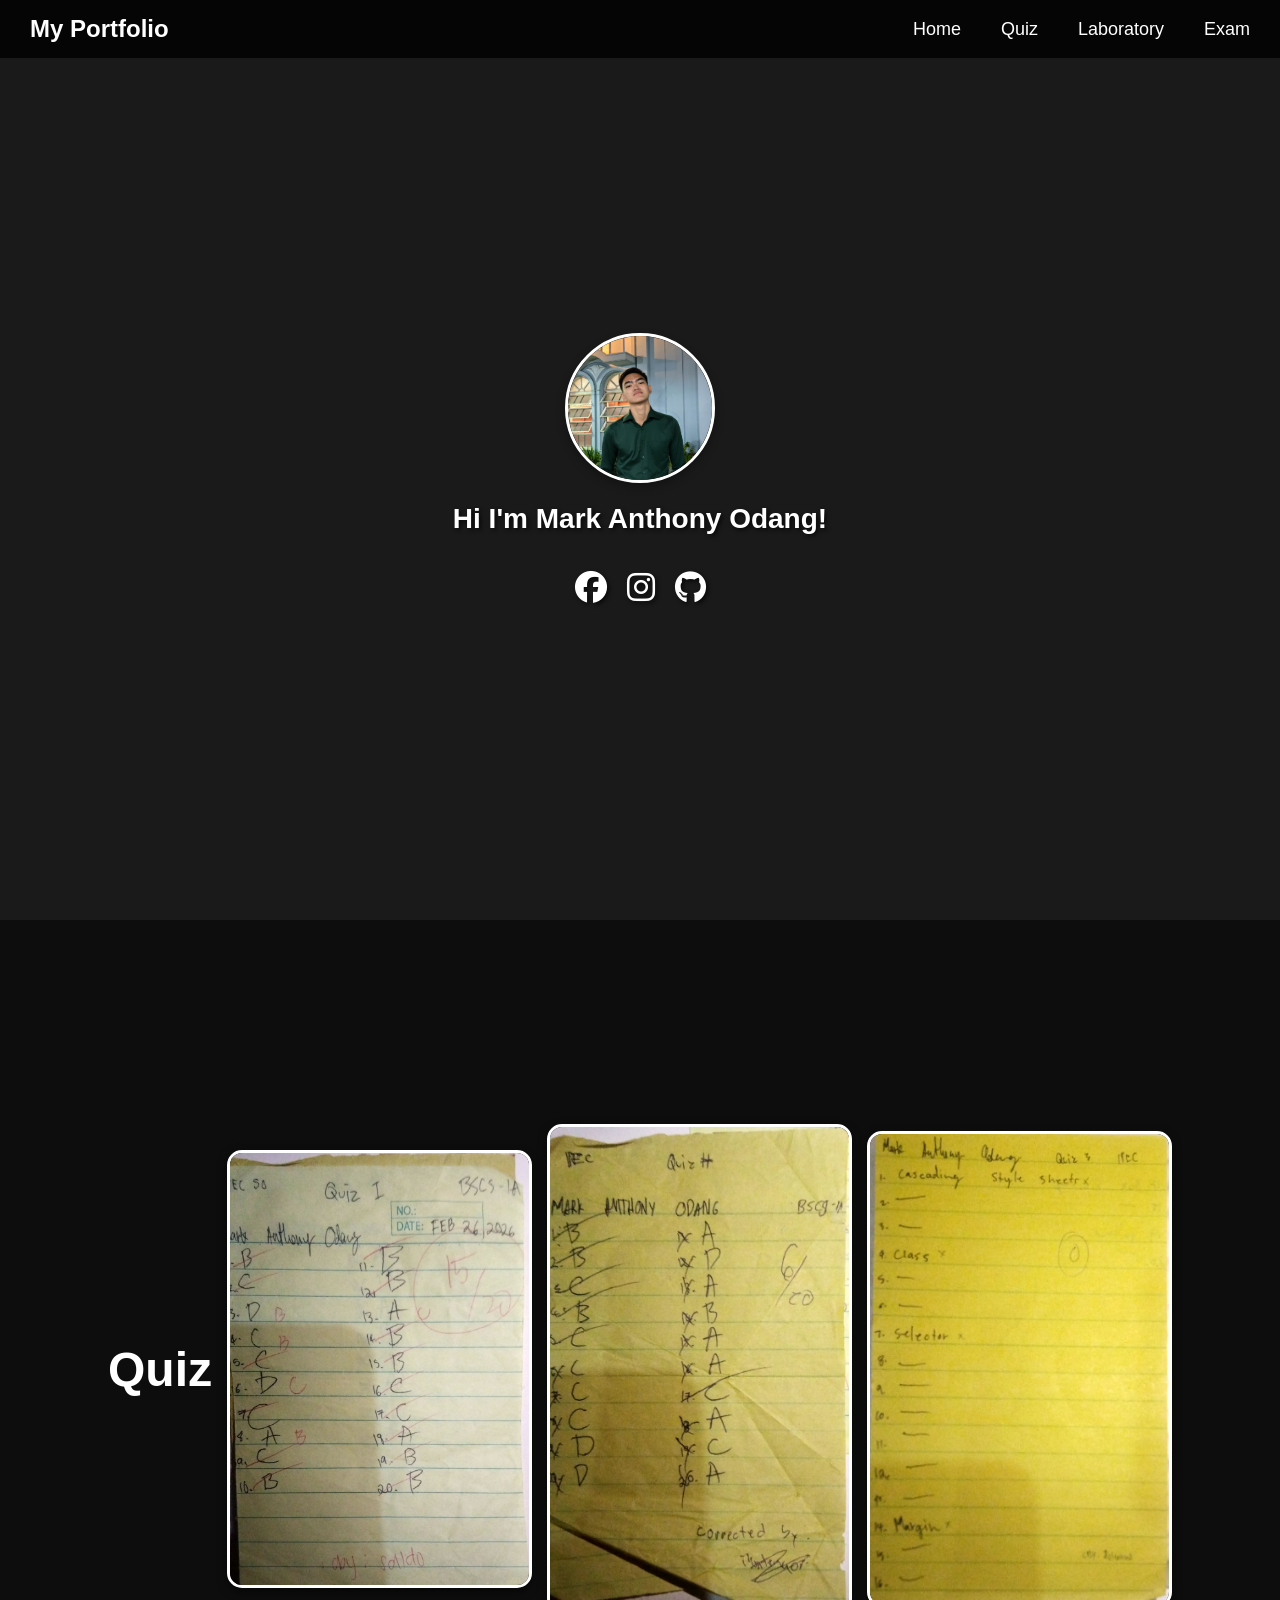
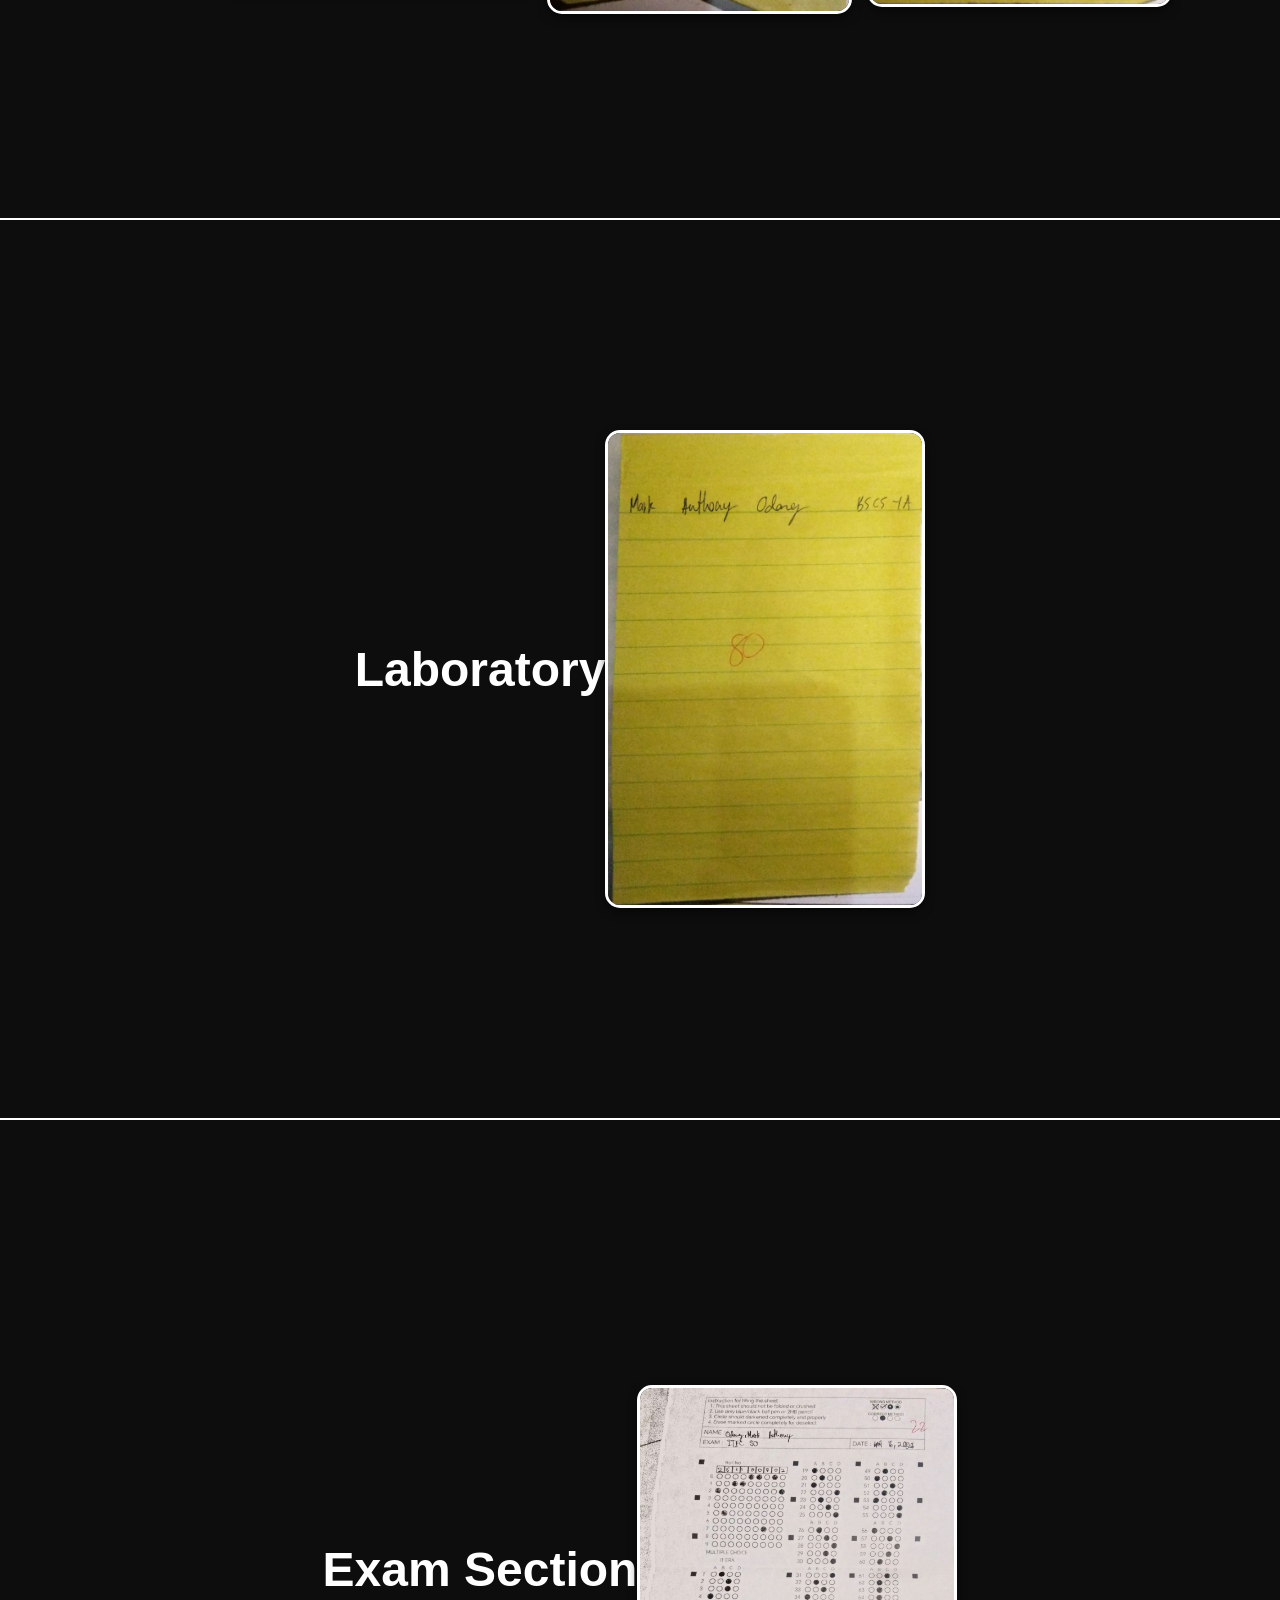
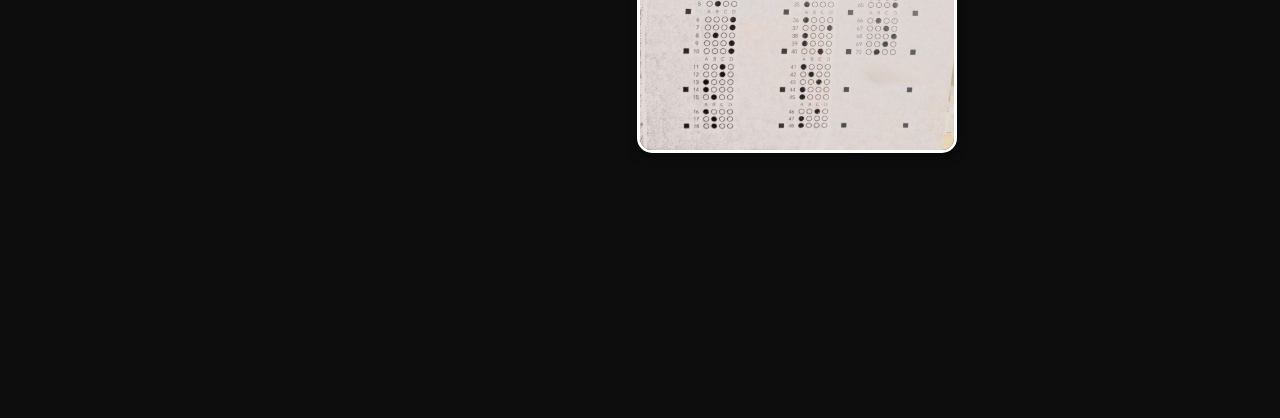
<file: index.html>
<!DOCTYPE html>
<html lang="tl">
<head>
    <meta charset="UTF-8">
    <meta name="viewport" content="width=device-width, initial-scale=1.0">
    <title>My Website</title>
    <link rel="stylesheet" href="style.css">
    <link rel="stylesheet" href="https://cdnjs.cloudflare.com/ajax/libs/font-awesome/6.4.0/css/all.min.css">
    <style>
        html {
            scroll-behavior: smooth;
        }

        body {
            background-image: url('https://picsum.photos/1920/1080'); 
            background-size: cover; 
            background-position: center; 
            background-repeat: no-repeat; 
            background-attachment: fixed; 
            margin: 0;
            padding: 0;
        }

        .navbar {
            position: fixed;     
            top: 0;              
            left: 0;             
            width: 100%;         
            z-index: 1000;       
            
            display: flex;
            justify-content: space-between;
            align-items: center;
            background-color: rgba(0, 0, 0, 0.8); 
            padding: 15px 30px;
            box-sizing: border-box;
        }

        .nav-links {
            display: flex;
            list-style: none;
            margin: 0;
            padding: 0;
            gap: 20px;
        }

        .nav-links a {
            color: white;
            text-decoration: none;
            font-family: Arial, sans-serif;
        }

        .profile-container {
            display: flex;
            flex-direction: column;
            align-items: center;
            justify-content: center;
            height: 100vh; 
            color: white;
            text-shadow: 2px 2px 4px rgba(0, 0, 0, 0.7);
            font-family: Arial, sans-serif;
        }

        .profile-pic {
            width: 150px;
            height: 150px;
            border-radius: 50%;
            object-fit: cover;
            border: 3px solid white;
        }

        /* --- STYLING PARA SA SOCIAL LINKS --- */
        .social-links {
            display: flex;
            gap: 20px;
            margin-top: 15px;
        }

        .social-links a {
            color: white;
            font-size: 2rem;
            transition: transform 0.3s ease, color 0.3s ease;
            text-decoration: none;
        }

        /* Hover effects para sa bawat icon */
        .social-links a:hover {
            transform: scale(1.2);
        }

        .social-links .fa-facebook:hover {
            color: #1877F2;
        }

        .social-links .fa-instagram:hover {
            color: #E1306C;
        }

        .social-links .fa-github:hover {
            color: #afb0b1;
        }
        /* ------------------------------------ */

        .section {
            height: 100vh;
            display: flex;
            justify-content: center;
            align-items: center;
            color: white;
            font-family: Arial, sans-serif;
            font-size: 2rem;
            background-color: rgba(0, 0, 0, 0.5); 
            border-bottom: 2px solid #fff;
        }
    </style>
</head>
<body>

    <nav class="navbar">
        <div class="logo">My Portfolio</div>
        <ul class="nav-links">
            <li><a href="#home">Home</a></li>
            <li><a href="#quiz">Quiz</a></li>
            <li><a href="#laboratory">Laboratory</a></li>
            <li><a href="#exam">Exam</a></li>
        </ul>
    </nav>

    <section id="home" class="profile-container">
        <img src="meyan.png" alt="Profile Picture" class="profile-pic">
        <h1 class="profile-text">Hi I'm Mark Anthony Odang!</h1>
        
        <div class="social-links">
            <a href="https://www.facebook.com/markanthony.odang.18" target="_blank" title="Facebook"><i class="fab fa-facebook"></i></a>
            <a href="https://www.instagram.com/_htpps.emey?igsh=MTdlZDlrcHVqbmVncQ==" target="_blank" title="Instagram"><i class="fab fa-instagram"></i></a>
            <a href="https://github.com/suvarangacc/kanibalismo-h" target="_blank" title="GitHub"><i class="fab fa-github"></i></a>
        </div>
    </section>

    <section id="quiz" class="section">
        <h2>Quiz</h2>
        <img src="quiz1.jpg" alt="quiz 1" class="quiz-image">
        <img src="quiz2.jpg" alt="quiz 2" class="quiz-image">
        <img src="quiz3.jpg" alt="quiz 3" class="quiz-image">
    </section>

    <section id="laboratory" class="section">
        <h2>Laboratory</h2>
        <img src="lab1.jpg" alt="Description of the picture" class="quiz-image">
    </section>

    <section id="exam" class="section">
        <h2>Exam Section</h2>
        <img src="exam 1.jpg" alt="1st Semester" class="quiz-image">
    </section>

</body>
</html>
</file>
<file: style.css>
/* ==========================================
   1. GLOBAL RESETS & GENERAL STYLES
   ========================================== */
* {
    margin: 0;
    padding: 0;
    box-sizing: border-box;
    font-family: 'Arial', sans-serif;
}

body {
    background-color: #1a1a1a; /* Dark theme background */
    color: white;
}

/* ==========================================
   2. NAVBAR STYLES (Navigation)
   ========================================== */
.navbar {
    display: flex;
    justify-content: space-between; /* Logo sa kaliwa, links sa kanan */
    align-items: center;            /* Pantay ang taas sa gitna */
    background-color: #333;         /* Dark background ng nav */
    padding: 15px 30px;             
}

.logo {
    color: white;
    font-size: 24px;
    font-weight: bold;
}

.nav-links {
    display: flex;                  /* Ginagawang horizontal ang listahan */
    list-style: none;               /* Tinatanggal ang bullet points */
    margin: 0;
    padding: 0;
}

.nav-links li {
    margin-left: 20px;
}

.nav-links a {
    color: white;
    text-decoration: none;          /* Tinatanggal ang underline */
    font-size: 18px;
    transition: color 0.3s ease;    /* Smooth hover effect */
}

.nav-links a:hover {
    color: #ffd700;                 /* Nagiging gold kapag tinapatan ng mouse */
}

/* ==========================================
   3. PROFILE SECTION STYLES
   ========================================== */
.profile-container {
    display: flex;          
    align-items: center;    
    gap: 20px;              
    margin-top: 20px; 
    position: relative;
    z-index: 10;
    padding: 0 30px;        
}

.profile-pic {
    width: 150px;       
    height: 150px;      
    border-radius: 50%; 
    border: 5px solid #ffffff; 
    object-fit: cover;  
    box-shadow: 0px 4px 10px rgba(0, 0, 0, 0.3); 
    flex-shrink: 0;         
}

.profile-text {
    color: white;           
    font-size: 28px;
    font-weight: bold;
}

/* ==========================================
   4. QUIZ SECTION STYLES (3 Images Horizontal)
   ========================================== */
#quiz.section {
    display: flex;            /* Nagpapadiretso ng pahalang sa mga images */
    flex-wrap: nowrap;        /* Pinipilit na nasa isang linya lang sila */
    justify-content: center;  /* Gitna ang buong grupo ng images */
    align-items: center;      
    gap: 15px;                /* Patlang sa pagitan ng mga pics */
    width: 100%;              
    padding: 20px 30px;       /* Binigyan ng tamang hingahan sa gilid */
    box-sizing: border-box;
}

.quiz-image {
    flex: 1;                  
    max-width: 25%;           /* Inayos sa 25% para sakto ang laki at may espasyo pa sa gilid */
    height: auto;             
    object-fit: cover;        
    
    /* Border at Shadow ng Quiz Images */
    border: 3px solid #ffffff;    
    border-radius: 15px;          
    box-shadow: 0px 4px 10px rgba(0, 0, 0, 0.5); 
    box-sizing: border-box;   /* Sinisigurong kasama ang border sa sukat ng width */
}

/* ==========================================
   5. LABORATORY & EXAM SECTIONS
   ========================================== */
.laboratory-image {
    max-width: 20%; 
    height: auto;    
    display: block;  
    margin: 15px auto;        /* Ginawa kong 'auto' ang gilid para nakasentro ang single image */
    
    /* Border at Shadow */
    border: 5px solid #ffffff;    
    border-radius: 15px;          
    box-shadow: 0px 4px 15px rgba(0, 0, 0, 0.5); 
}

.exam-image-image {
    max-width: 20%; 
    height: auto;    
    display: block;  
    margin: 15px auto;        /* Ginawa kong 'auto' ang gilid para nakasentro ang single image */
    
    /* Border at Shadow */
    border: 5px solid #ffffff;    
    border-radius: 15px;          
    box-shadow: 0px 4px 15px rgba(0, 0, 0, 0.5); 
}
</file>
